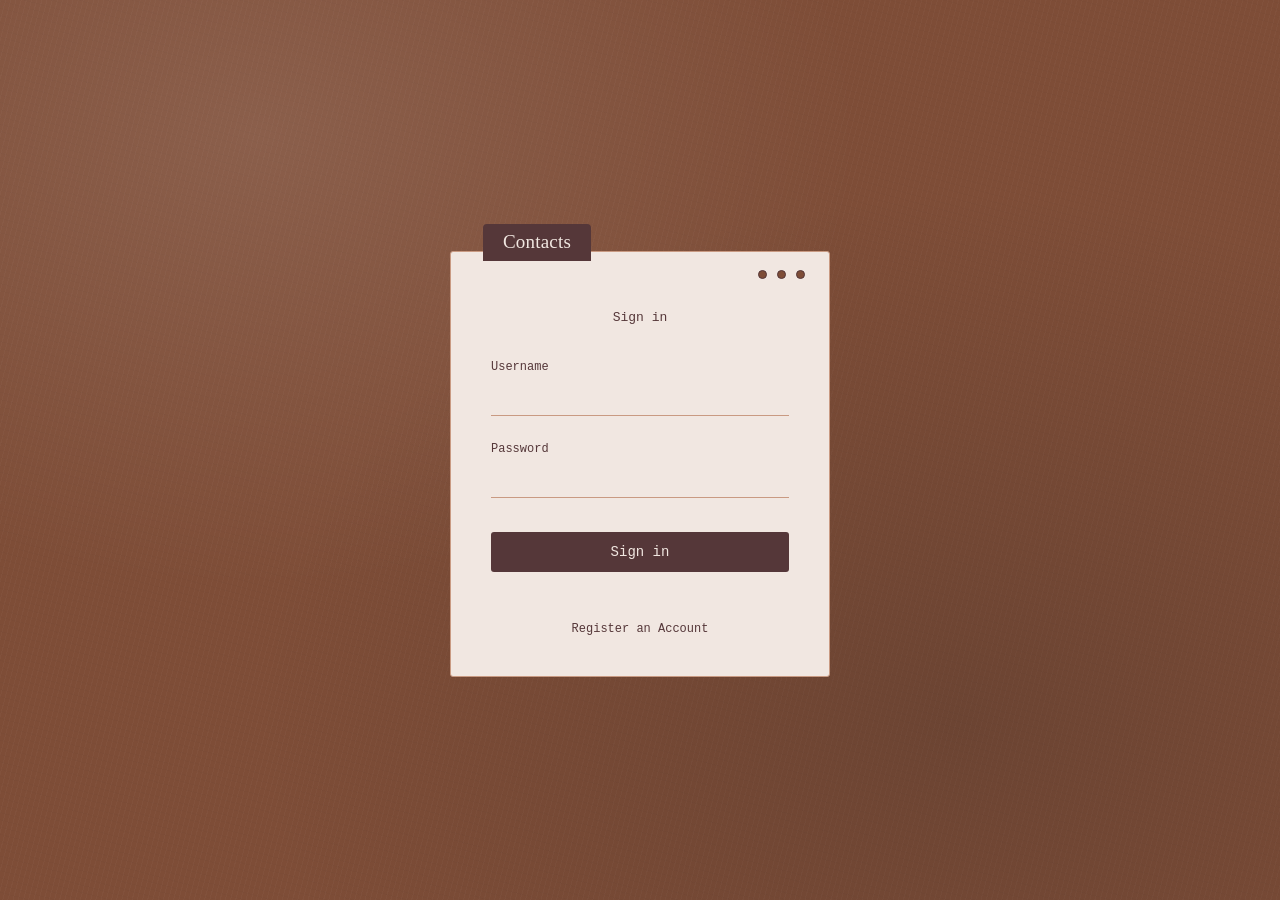
<file: index.html>
<!DOCTYPE html>
<html lang="en">
<head>
  <meta charset="UTF-8">
  <meta name="viewport" content="width=device-width, initial-scale=1.0">
  <title>Contacts &mdash; Sign in</title>
  <link rel="stylesheet" href="css/styles.css">
</head>
<body>

  <main class="card">
    <div class="card__tab">Contacts</div>

    <div class="card__holes" aria-hidden="true">
      <span class="hole"></span>
      <span class="hole"></span>
      <span class="hole"></span>
    </div>

    <p class="card__intro">Sign in</p>

    <form class="card__form" id="login-form">

      <div class="field">
        <label for="username">Username</label>
        <input type="text" id="username" name="username" autocomplete="username" required>
      </div>

      <div class="field">
        <label for="password">Password</label>
        <input type="password" id="password" name="password" autocomplete="current-password" required>
      </div>

      <button type="submit" class="card__submit">Sign in</button>

      <p id="login-message" class="form-message" aria-live="polite"></p>

      <a class="card__forgot" href="register.html">Register an Account</a>

    </form>
  </main>

  <script src="js/login.js"></script>
</body>
</html>
</file>
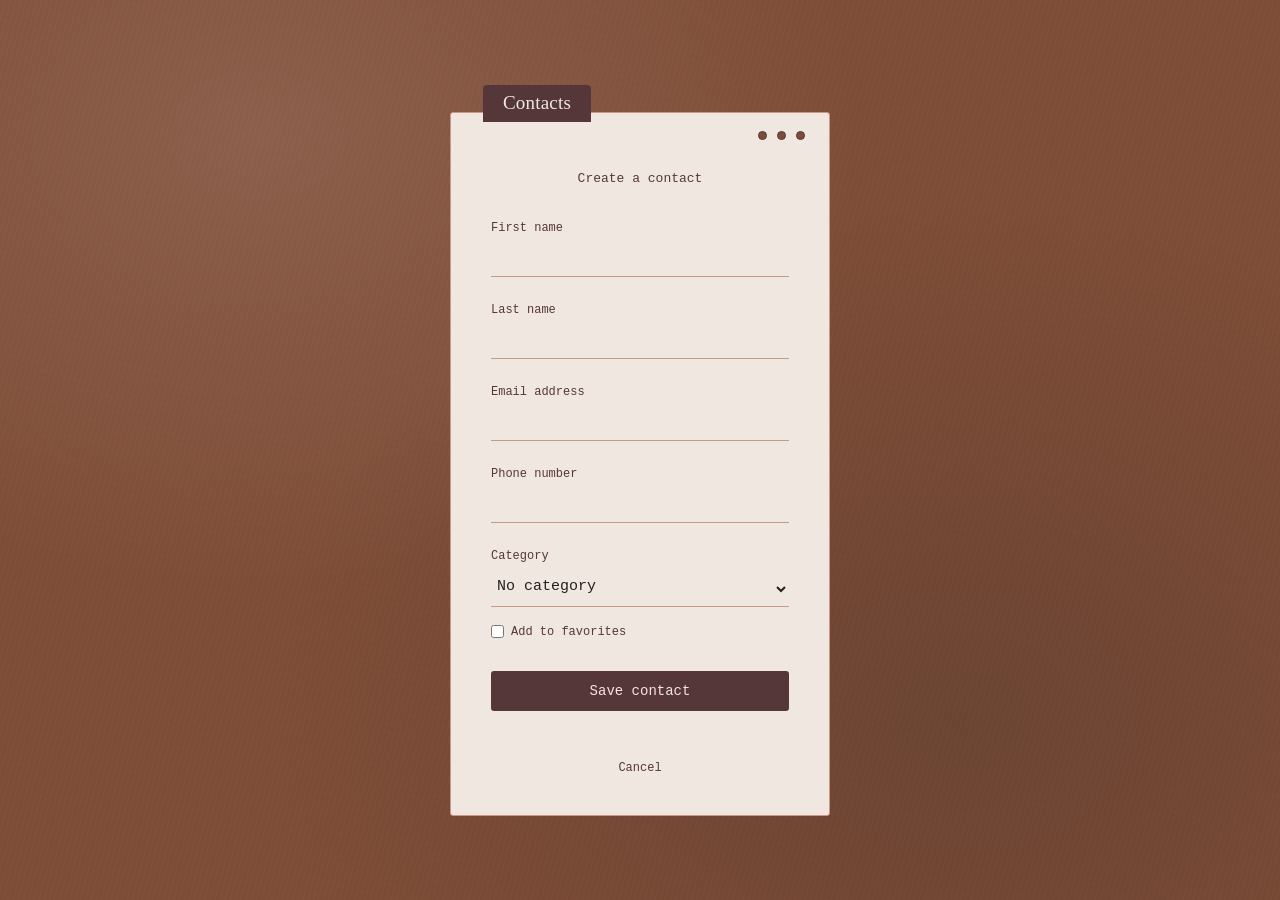
<file: create-contact.html>
<!DOCTYPE html>
<html lang="en">
<head>
  <meta charset="UTF-8">
  <meta name="viewport" content="width=device-width, initial-scale=1.0">
  <title>Contacts &mdash; Create Contact</title>
  <link rel="stylesheet" href="css/styles.css">
</head>
<body>

  <main class="card card--form-page">
    <div class="card__tab">Contacts</div>

    <div class="card__holes" aria-hidden="true">
      <span class="hole"></span>
      <span class="hole"></span>
      <span class="hole"></span>
    </div>

    <p class="card__intro">Create a contact</p>

    <form class="card__form" id="create-contact-form">
      <div class="field">
        <label for="first-name">First name</label>
        <input type="text" id="first-name" name="firstName" autocomplete="given-name" required maxlength="50">
      </div>

      <div class="field">
        <label for="last-name">Last name</label>
        <input type="text" id="last-name" name="lastName" autocomplete="family-name" required maxlength="50">
      </div>

      <div class="field">
        <label for="email">Email address</label>
        <input type="email" id="email" name="emailAddress" autocomplete="email" required maxlength="50">
      </div>

      <div class="field">
        <label for="phone">Phone number</label>
        <input type="tel" id="phone" name="phone" autocomplete="tel" inputmode="tel" required maxlength="25" pattern="[0-9+(). -]+" title="Enter a valid 10-digit phone number.">
      </div>

      <div class="field">
        <label for="category">Category</label>
        <select id="category" name="category">
          <option value="">No category</option>
          <option value="Family">Family</option>
          <option value="Friends">Friends</option>
          <option value="Work">Work</option>
          <option value="School">School</option>
        </select>
      </div>

      <label class="field-checkbox" for="favorite">
        <input type="checkbox" id="favorite" name="favorite">
        Add to favorites
      </label>

      <button type="submit" class="card__submit">Save contact</button>
      <p id="create-contact-message" class="form-message" aria-live="polite"></p>
      <a class="card__forgot" href="user.html">Cancel</a>
    </form>
  </main>

  <script src="js/create-contact.js"></script>
</body>
</html>
</file>
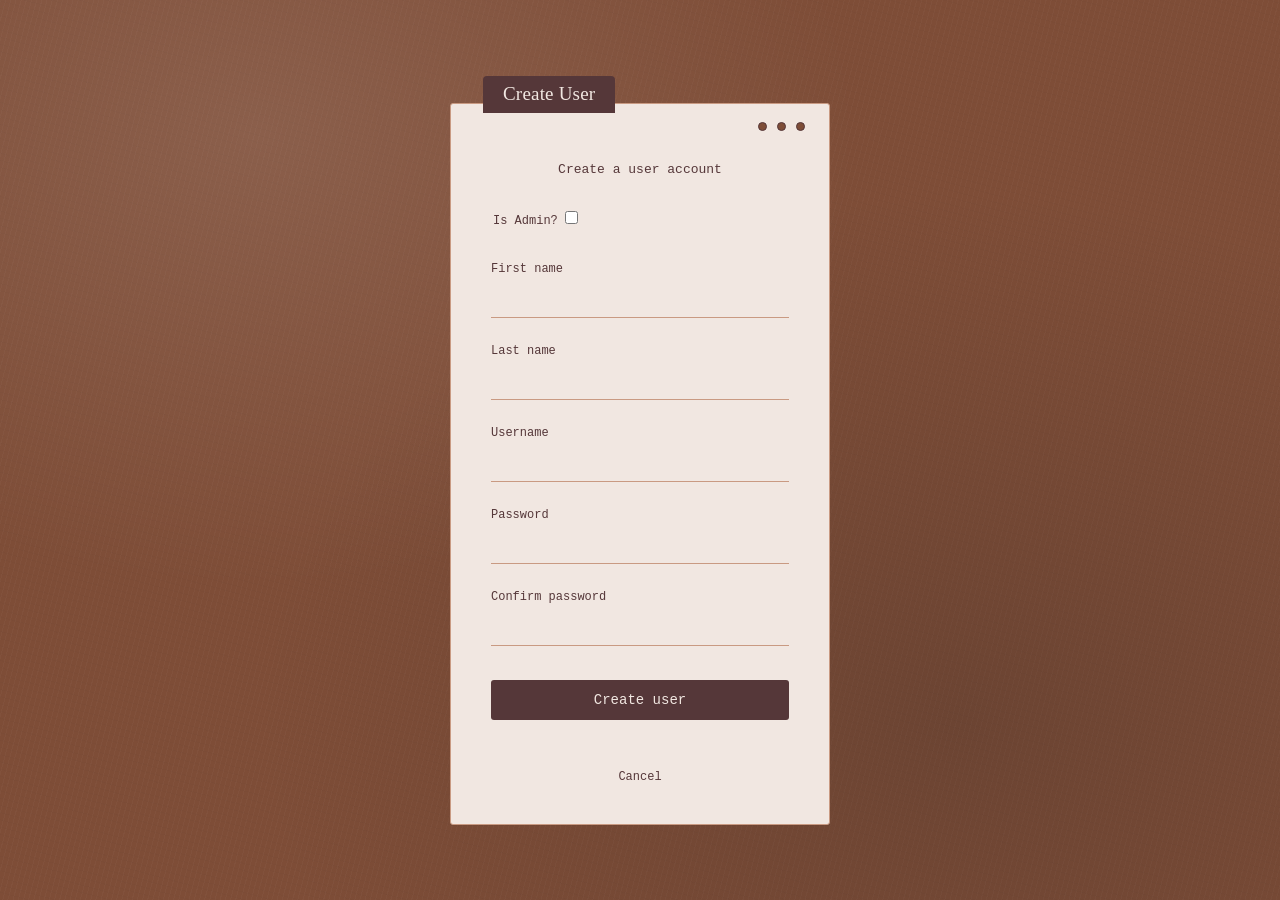
<file: create-user.html>
<!DOCTYPE html>
<html lang="en">
<head>
  <meta charset="UTF-8">
  <meta name="viewport" content="width=device-width, initial-scale=1.0">
  <title>Contacts &mdash; Create User</title>
  <link rel="stylesheet" href="css/styles.css">
</head>
<body>

  <main class="card card--form-page">
    <div class="card__tab">Create User</div>
    <div class="card__holes" aria-hidden="true">
      <span class="hole"></span><span class="hole"></span><span class="hole"></span>
    </div>

    <p class="card__intro">Create a user account</p>

    <form class="card__form" id="create-user-form">
      <fieldset class="field field--role">
        <div class="role-options">
          <label class="role-option">Is Admin? <input type="checkbox" id="is-admin" name="isAdmin"></label>
        </div>
      </fieldset>

      <div class="field">
        <label for="first-name">First name</label>
        <input type="text" id="first-name" name="firstName" autocomplete="given-name" required maxlength="50">
      </div>

      <div class="field">
        <label for="last-name">Last name</label>
        <input type="text" id="last-name" name="lastName" autocomplete="family-name" required maxlength="50">
      </div>

      <div class="field">
        <label for="username">Username</label>
        <input type="text" id="username" name="username" autocomplete="username" required maxlength="50">
      </div>

      <div class="field">
        <label for="password">Password</label>
        <input type="password" id="password" name="password" autocomplete="new-password" required>
      </div>

      <div class="field">
        <label for="confirm-password">Confirm password</label>
        <input type="password" id="confirm-password" name="confirmPassword" autocomplete="new-password" required>
      </div>

      <button type="submit" class="card__submit">Create user</button>
      <p id="create-user-message" class="form-message" aria-live="polite"></p>
      <a class="card__forgot" href="admin.html">Cancel</a>
    </form>
  </main>

  <script src="js/create-user.js"></script>
</body>
</html>
</file>
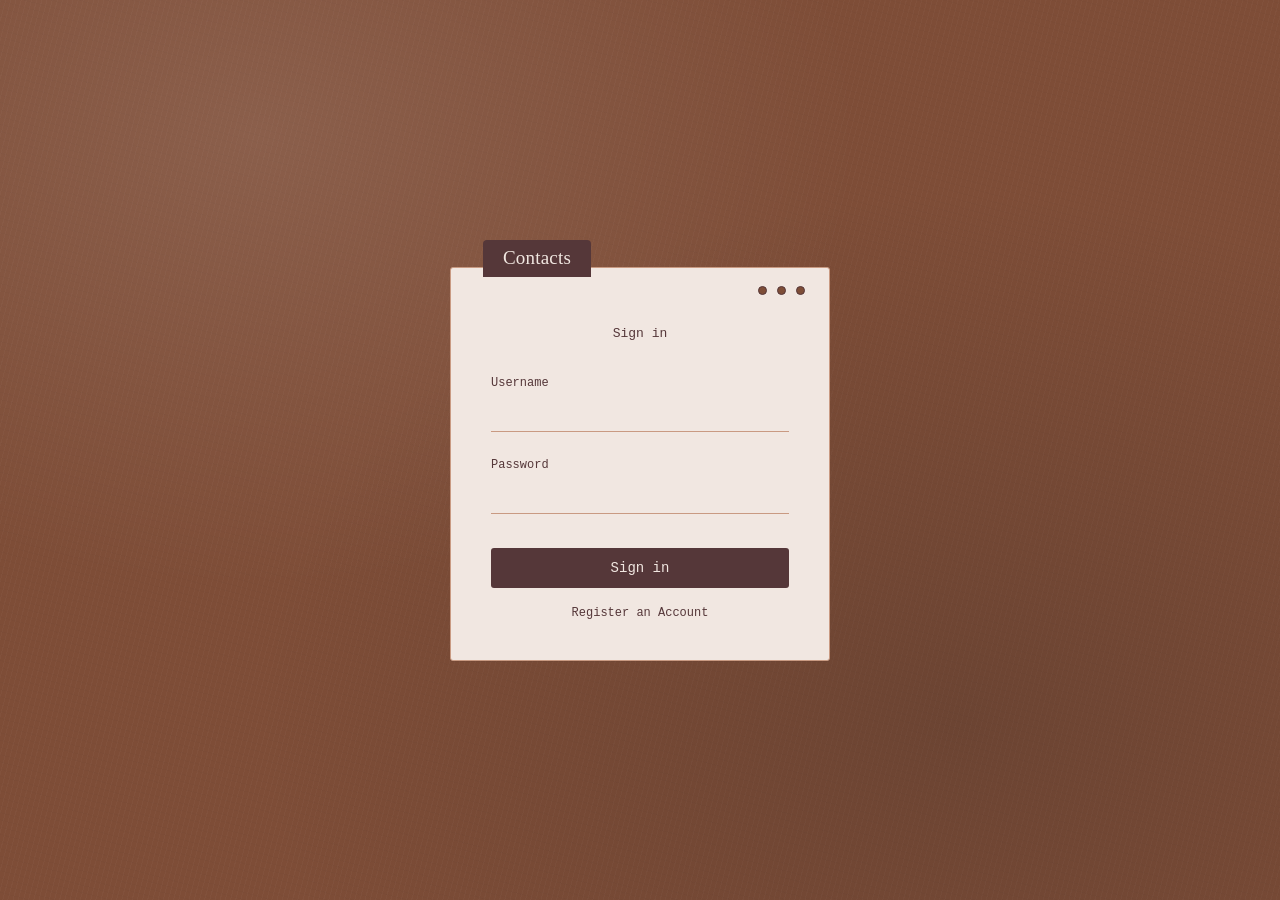
<file: login.html>
<!DOCTYPE html>
<html lang="en">
<head>
  <meta charset="UTF-8">
  <meta name="viewport" content="width=device-width, initial-scale=1.0">
  <title>Contacts &mdash; Sign in</title>
  <link rel="stylesheet" href="css/styles.css">
</head>
<body>

  <main class="card">
    <div class="card__tab">Contacts</div>

    <div class="card__holes" aria-hidden="true">
      <span class="hole"></span>
      <span class="hole"></span>
      <span class="hole"></span>
    </div>

    <p class="card__intro">Sign in</p>

    <form class="card__form" action="login.php" method="post">

      <div class="field">
        <label for="username">Username</label>
        <input type="text" id="username" name="username" autocomplete="username" required>
      </div>

      <div class="field">
        <label for="password">Password</label>
        <input type="password" id="password" name="password" autocomplete="current-password" required>
      </div>

      <button type="submit" class="card__submit">Sign in</button>

      <a class="card__forgot" href="register.html">Register an Account</a>

    </form>
  </main>

</body>
</html>
</file>
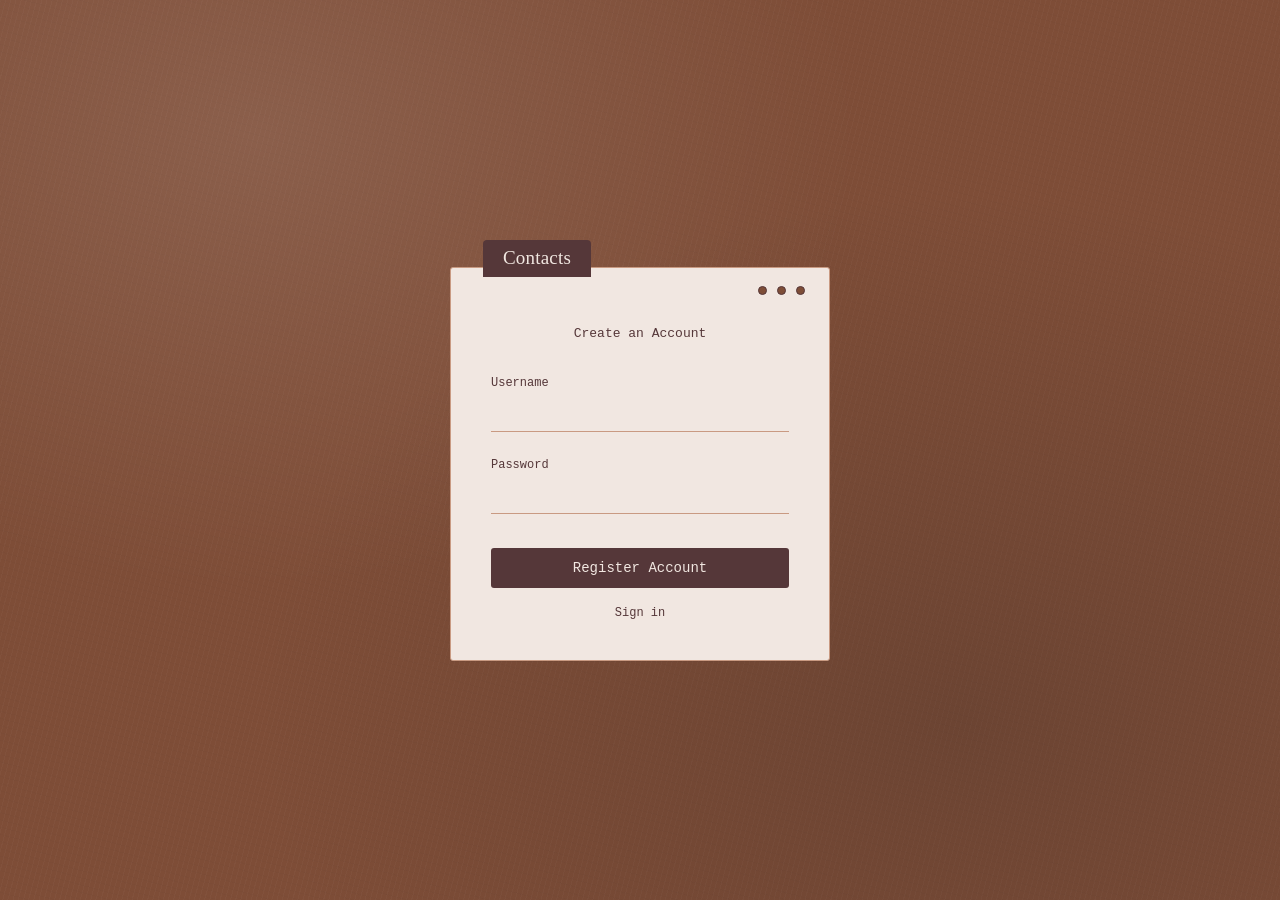
<file: register.html>
<!DOCTYPE html>
<html lang="en">
<head>
  <meta charset="UTF-8">
  <meta name="viewport" content="width=device-width, initial-scale=1.0">
  <title>Contacts &mdash; Sign in</title>
  <link rel="stylesheet" href="css/styles.css">
</head>
<body>

  <main class="card">
    <div class="card__tab">Contacts</div>

    <div class="card__holes" aria-hidden="true">
      <span class="hole"></span>
      <span class="hole"></span>
      <span class="hole"></span>
    </div>

    <p class="card__intro">Create an Account</p>

    <form class="card__form" action="login.php" method="post">

      <div class="field">
        <label for="username">Username</label>
        <input type="text" id="username" name="username" autocomplete="username" required>
      </div>

      <div class="field">
        <label for="password">Password</label>
        <input type="password" id="password" name="password" autocomplete="current-password" required>
      </div>

      <button type="submit" class="card__submit">Register Account</button>

      <a class="card__forgot" href="login.html">Sign in</a>

    </form>
  </main>

</body>
</html>
</file>
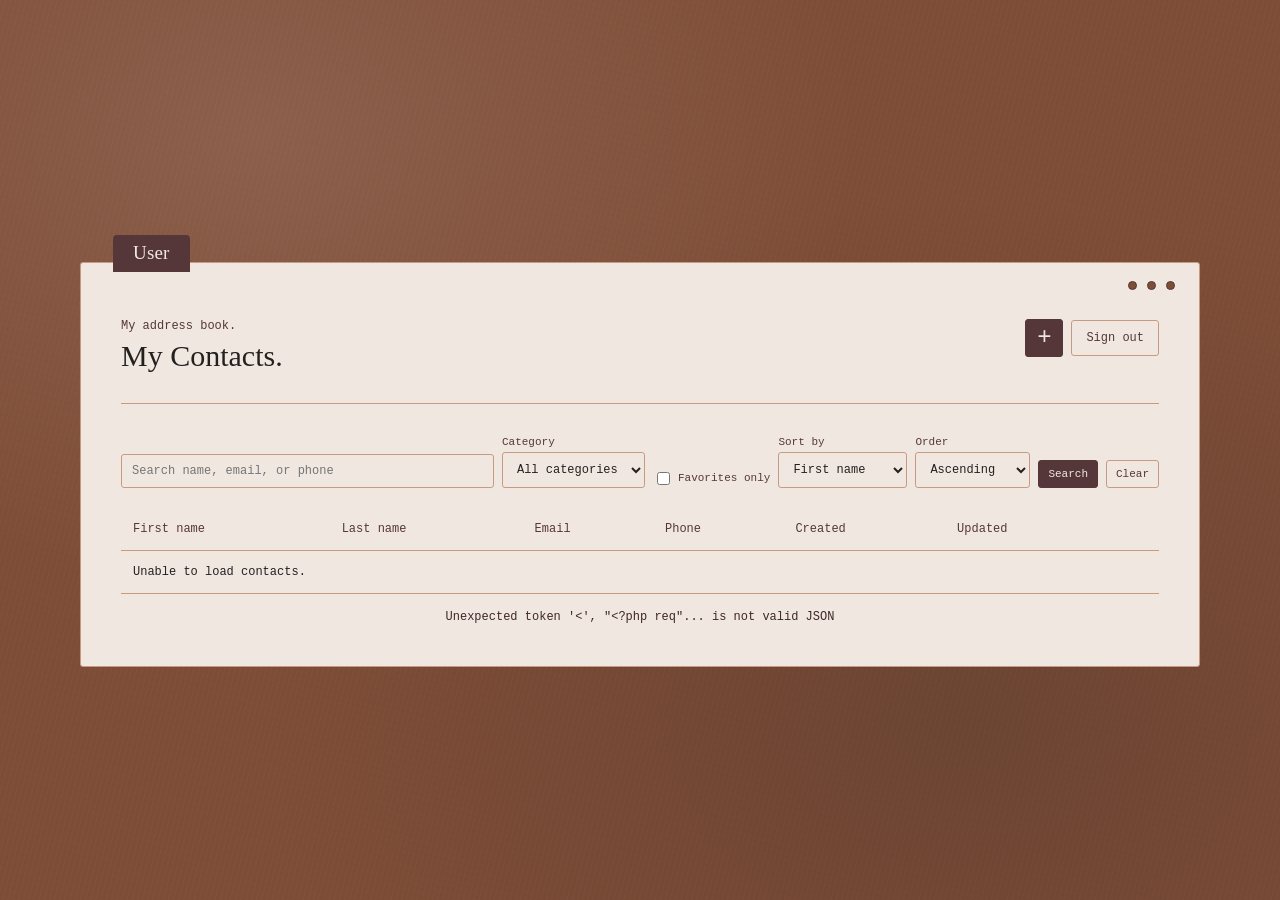
<file: user.html>
<!DOCTYPE html>
<html lang="en">
<head>
  <meta charset="UTF-8">
  <meta name="viewport" content="width=device-width, initial-scale=1.0">
  <title>Contacts &mdash; My Contacts</title>
  <link rel="stylesheet" href="css/styles.css">
</head>
<body>

  <main class="dashboard">
    <div class="dashboard__tab">User</div>
    <div class="card__holes" aria-hidden="true">
      <span class="hole"></span><span class="hole"></span><span class="hole"></span>
    </div>

    <header class="dashboard__header">
      <div>
        <p class="dashboard__eyebrow">My address book.</p>
        <h1>My Contacts.</h1>
      </div>
      <div class="dashboard__header-actions">
        <a href="create-contact.html" class="button button--add" aria-label="Add a contact">+</a>
        <button type="button" id="sign-out-button" class="button button--secondary">Sign out</button>
      </div>
    </header>

    <section aria-labelledby="contacts-heading">
      <h2 id="contacts-heading" class="sr-only">My contacts</h2>
      <form id="contact-search-form" class="contacts-search" role="search">
        <div class="contacts-search__field contacts-search__field--query">
          <label class="sr-only" for="contact-search">Search contacts</label>
          <input id="contact-search" name="search" type="search" placeholder="Search name, email, or phone" autocomplete="off">
        </div>
        <div class="contacts-search__field">
          <label for="contact-category">Category</label>
          <select id="contact-category" name="category">
            <option value="">All categories</option>
            <option value="Family">Family</option>
            <option value="Friends">Friends</option>
            <option value="Work">Work</option>
            <option value="School">School</option>
          </select>
        </div>
        <label class="contacts-search__checkbox" for="favorites-only">
          <input id="favorites-only" name="favoritesOnly" type="checkbox">
          Favorites only
        </label>
        <div class="contacts-search__field">
          <label for="contact-sort">Sort by</label>
          <select id="contact-sort" name="sortBy">
            <option value="firstName">First name</option>
            <option value="lastName">Last name</option>
            <option value="dateAdded">Date created</option>
          </select>
        </div>
        <div class="contacts-search__field">
          <label for="contact-sort-order">Order</label>
          <select id="contact-sort-order" name="sortOrder">
            <option value="ASC">Ascending</option>
            <option value="DESC">Descending</option>
          </select>
        </div>
        <div class="contacts-search__actions">
          <button type="submit" class="button button--small">Search</button>
          <button type="button" id="clear-search-button" class="button button--small button--secondary">Clear</button>
        </div>
      </form>
      <div class="table-wrap">
        <table class="data-table">
          <thead>
            <tr>
              <th scope="col">First name</th><th scope="col">Last name</th><th scope="col">Email</th>
              <th scope="col">Phone</th><th scope="col">Created</th><th scope="col">Updated</th><th scope="col"><span class="sr-only">Actions</span></th>
            </tr>
          </thead>
          <tbody>
            <tr><td colspan="7">Loading contacts...</td></tr>
          </tbody>
        </table>
        <p id="contacts-message" class="form-message" aria-live="polite"></p>
      </div>
    </section>
  </main>

  <dialog id="edit-contact-dialog" class="edit-contact-dialog" aria-labelledby="edit-contact-title" aria-describedby="edit-contact-description">
    <form id="edit-contact-form" method="dialog">
      <h2 id="edit-contact-title">Edit contact</h2>
      <p id="edit-contact-description" class="dialog-intro">Update this contact's details.</p>

      <div class="field">
        <label for="edit-first-name">First name</label>
        <input type="text" id="edit-first-name" name="firstName" autocomplete="given-name" required maxlength="50">
      </div>
      <div class="field">
        <label for="edit-last-name">Last name</label>
        <input type="text" id="edit-last-name" name="lastName" autocomplete="family-name" required maxlength="50">
      </div>
      <div class="field">
        <label for="edit-email">Email address</label>
        <input type="email" id="edit-email" name="emailAddress" autocomplete="email" required maxlength="50">
      </div>
      <div class="field">
        <label for="edit-phone">Phone number</label>
        <input type="tel" id="edit-phone" name="phone" autocomplete="tel" inputmode="tel" required maxlength="25" pattern="[0-9+(). -]+" title="Enter a valid 10-digit phone number.">
      </div>
      <div class="field">
        <label for="edit-category">Category</label>
        <select id="edit-category" name="category">
          <option value="">No category</option>
          <option value="Family">Family</option>
          <option value="Friends">Friends</option>
          <option value="Work">Work</option>
          <option value="School">School</option>
        </select>
      </div>
      <label class="field-checkbox" for="edit-favorite">
        <input type="checkbox" id="edit-favorite" name="favorite">
        Add to favorites
      </label>

      <p id="edit-contact-message" class="form-message" aria-live="polite"></p>
      <div class="dialog-actions">
        <button type="button" id="cancel-edit-contact" class="button button--small button--secondary">Cancel</button>
        <button type="submit" id="save-edit-contact" class="button button--small">Save changes</button>
      </div>
    </form>
  </dialog>

  <script src="js/user.js"></script>
</body>
</html>
</file>
<file: css/styles.css>
/* ---------------------------------------------
   Tokens
--------------------------------------------- */
:root {
  --paper: #F1E7E1;
  --paper-edge: #7E4D37;
  --ink: #232020;
  --ink-soft: #553739;
  --rule: #C99A82;
  --clay: #553739;
  --clay-dark: #3D2728;
  --teal: #553739;

  --serif: Georgia, "Iowan Old Style", "Palatino Linotype", serif;
  --mono: ui-monospace, "SF Mono", Menlo, "Courier New", monospace;
}

* {
  box-sizing: border-box;
}

html, body {
  height: 100%;
}

body {
  margin: 0;
  display: flex;
  align-items: center;
  justify-content: center;
  min-height: 100vh;
  padding: 48px 20px;
  background-color: var(--paper-edge);
  background-image:
    radial-gradient(ellipse at 20% 15%, rgba(255, 255, 255, 0.10), transparent 42%),
    radial-gradient(ellipse at 75% 80%, rgba(35, 32, 32, 0.20), transparent 52%),
    repeating-linear-gradient(105deg, rgba(255, 255, 255, 0.025) 0 1px, transparent 1px 5px),
    repeating-linear-gradient(15deg, rgba(35, 32, 32, 0.025) 0 1px, transparent 1px 7px);
  font-family: var(--mono);
  color: var(--ink);
}

/* ---------------------------------------------
   The card
--------------------------------------------- */
.card {
  position: relative;
  width: 100%;
  max-width: 380px;
  background: var(--paper);
  border: 1px solid var(--rule);
  border-radius: 3px;
  box-shadow: 0 1px 0 rgba(38, 37, 31, 0.04);
  padding: 56px 40px 40px;
  margin-top: 28px;
}

.card__tab {
  position: absolute;
  top: -28px;
  left: 32px;
  background: var(--clay);
  color: var(--paper);
  font-family: var(--serif);
  font-size: 19px;
  letter-spacing: 0.01em;
  padding: 7px 20px 8px;
  border-radius: 4px 4px 0 0;
}

.card__holes {
  position: absolute;
  top: 18px;
  right: 24px;
  display: flex;
  gap: 10px;
}

.hole {
  width: 9px;
  height: 9px;
  border-radius: 50%;
  background: var(--paper-edge);
  border: 1px solid var(--teal);
  display: block;
}

.card__intro {
  margin: 0 0 32px;
  font-size: 13px;
  color: var(--ink-soft);
  text-align: center;
  line-height: 1.5;
}

/* ---------------------------------------------
   Form
--------------------------------------------- */
.card__form {
  display: flex;
  flex-direction: column;
}

.field {
  margin-bottom: 26px;
}

.field label {
  display: block;
  font-size: 12px;
  color: var(--ink-soft);
  margin-bottom: 8px;
}

.field input,
.field select {
  width: 100%;
  border: none;
  border-bottom: 1px solid var(--rule);
  background: transparent;
  padding: 6px 2px 10px;
  font-family: var(--mono);
  font-size: 15px;
  color: var(--ink);
  outline-offset: 4px;
}

.field input::placeholder {
  color: #9A7772;
}

.field--role {
  border: 0;
  padding: 0;
}

.field--role legend {
  padding: 0;
  font-size: 12px;
  color: var(--ink-soft);
  margin-bottom: 8px;
}

.role-options {
  display: flex;
  flex-wrap: wrap;
  align-items: center;
  gap: 12px;
}

.role-default { color: var(--ink-soft); font-size: 12px; }
.role-option { display: inline-flex; align-items: center; gap: 6px; color: var(--ink); }
.role-option input { width: auto; margin: 0; padding: 0; accent-color: var(--clay); }

.field input:focus,
.field select:focus {
  border-bottom-color: var(--clay);
}

.field input:focus-visible,
.field select:focus-visible {
  outline: 2px solid var(--clay);
}

.card__submit {
  margin-top: 8px;
  padding: 12px 18px;
  border: none;
  border-radius: 3px;
  background: var(--clay);
  color: var(--paper);
  font-family: var(--mono);
  font-size: 14px;
  cursor: pointer;
  transition: background-color 0.15s ease;
}

.card__submit:hover {
  background: var(--clay-dark);
}

.card__submit:focus-visible {
  outline: 2px solid var(--teal);
  outline-offset: 3px;
}

.card__forgot {
  margin-top: 18px;
  text-align: center;
  font-size: 12px;
  color: var(--ink-soft);
  text-decoration: none;
}

.card__forgot:hover {
  color: var(--clay);
  text-decoration: underline;
}

.field-checkbox {
  display: inline-flex;
  align-items: center;
  gap: 7px;
  margin: -8px 0 24px;
  color: var(--ink-soft);
  font-size: 12px;
}

.field-checkbox input { margin: 0; accent-color: var(--clay); }

.form-message {
  min-height: 18px;
  margin: 14px 0 0;
  text-align: center;
  font-size: 12px;
  line-height: 1.5;
  color: var(--ink-soft);
}

.form-message--success { color: #2D5A3F; }
.form-message--error { color: var(--clay-dark); }

.card__submit:disabled {
  cursor: wait;
  opacity: 0.7;
}

/* ---------------------------------------------
   Dashboard outlines
--------------------------------------------- */
.dashboard {
  position: relative;
  width: min(100%, 1120px);
  background: var(--paper);
  border: 1px solid var(--rule);
  border-radius: 3px;
  box-shadow: 0 1px 0 rgba(38, 37, 31, 0.04);
  padding: 56px 40px 40px;
  margin-top: 28px;
}

.dashboard__tab {
  position: absolute;
  top: -28px;
  left: 32px;
  background: var(--clay);
  color: var(--paper);
  font-family: var(--serif);
  font-size: 19px;
  letter-spacing: 0.01em;
  padding: 7px 20px 8px;
  border-radius: 4px 4px 0 0;
}

.dashboard__header {
  display: flex;
  align-items: flex-start;
  justify-content: space-between;
  gap: 24px;
  margin-bottom: 32px;
  padding-bottom: 24px;
  border-bottom: 1px solid var(--rule);
}

.dashboard__eyebrow, .dashboard__intro {
  margin: 0;
  font-size: 12px;
  color: var(--ink-soft);
}

.dashboard h1 {
  margin: 6px 0;
  font-family: var(--serif);
  font-size: 30px;
  font-weight: normal;
}

.dashboard__header-actions, .table-actions {
  display: flex;
  align-items: center;
  gap: 8px;
}

.button {
  display: inline-flex;
  align-items: center;
  justify-content: center;
  padding: 10px 14px;
  border: 1px solid var(--clay);
  border-radius: 3px;
  background: var(--clay);
  color: var(--paper);
  font-family: var(--mono);
  font-size: 12px;
  cursor: pointer;
  text-decoration: none;
}

.button:hover { background: var(--clay-dark); border-color: var(--clay-dark); }
.button:focus-visible { outline: 2px solid var(--teal); outline-offset: 3px; }
.button--secondary { background: transparent; color: var(--ink-soft); border-color: var(--rule); }
.button--secondary:hover { background: var(--paper-edge); color: var(--ink); border-color: var(--rule); }
.button--small { padding: 7px 9px; font-size: 11px; white-space: nowrap; }
.button--danger { background: transparent; color: var(--clay); }
.button--danger:hover { color: var(--paper); }
.button--edit { background: transparent; color: var(--ink-soft); line-height: 1; }
.button--edit:hover { color: var(--paper); }
.contact-actions .button--edit,
.contact-actions .button--danger {
  width: 30px;
  height: 30px;
  padding: 0;
  font-size: 15px;
}
.button--add { width: 38px; height: 38px; padding: 0; font-size: 24px; line-height: 1; }
.account-status { color: var(--ink-soft); font-size: 11px; }

.reset-password-dialog {
  width: min(100% - 40px, 380px);
  border: 1px solid var(--rule);
  border-radius: 3px;
  background: var(--paper);
  color: var(--ink);
  padding: 28px;
}

.reset-password-dialog::backdrop { background: rgba(35, 32, 32, 0.45); }
.reset-password-dialog h2 { margin: 0 0 12px; font-family: var(--serif); font-weight: normal; }
.reset-password-dialog label { display: block; margin: 18px 0 8px; font-size: 12px; color: var(--ink-soft); }
.reset-password-dialog input { width: 100%; border: none; border-bottom: 1px solid var(--rule); background: transparent; padding: 6px 2px 10px; font: inherit; color: var(--ink); }
.dialog-actions { display: flex; justify-content: flex-end; gap: 8px; margin-top: 24px; }

.edit-contact-dialog {
  width: min(100% - 40px, 460px);
  border: 1px solid var(--rule);
  border-radius: 3px;
  background: var(--paper);
  color: var(--ink);
  padding: 28px;
}

.edit-contact-dialog::backdrop { background: rgba(35, 32, 32, 0.45); }
.edit-contact-dialog h2 { margin: 0; font-family: var(--serif); font-weight: normal; }
.edit-contact-dialog .dialog-intro { margin: 8px 0 26px; color: var(--ink-soft); font-size: 12px; }
.edit-contact-dialog .field { margin-bottom: 20px; }
.edit-contact-dialog .form-message { margin-top: 4px; text-align: left; }

.table-wrap { overflow-x: auto; }

.contacts-search {
  display: flex;
  align-items: flex-end;
  flex-wrap: wrap;
  gap: 8px;
  margin: 0 0 20px;
}

.contacts-search__field {
  display: flex;
  flex-direction: column;
  gap: 4px;
  color: var(--ink-soft);
  font-size: 11px;
}

.contacts-search__field--query {
  flex: 1 1 200px;
}

.contacts-search input[type="search"],
.contacts-search select {
  min-width: 0;
  border: 1px solid var(--rule);
  border-radius: 3px;
  background: transparent;
  padding: 9px 10px;
  font: inherit;
  font-size: 12px;
  color: var(--ink);
}

.contacts-search input[type="search"] { width: 100%; }

.contacts-search input:focus-visible,
.contacts-search select:focus-visible {
  outline: 2px solid var(--teal);
  outline-offset: 2px;
}

.contacts-search__checkbox {
  display: inline-flex;
  align-items: center;
  gap: 5px;
  margin-top: 17px;
  color: var(--ink-soft);
  font-size: 11px;
  white-space: nowrap;
}

.contacts-search__checkbox input { accent-color: var(--clay); }
.contacts-search__actions { display: flex; gap: 8px; margin-top: 17px; }

.data-table {
  width: 100%;
  border-collapse: collapse;
  font-size: 12px;
  text-align: left;
}

.data-table th, .data-table td {
  padding: 14px 12px;
  border-bottom: 1px solid var(--rule);
  white-space: nowrap;
}

.data-table th { color: var(--ink-soft); font-weight: normal; }
.data-table tbody tr:hover { background: rgba(237, 230, 214, 0.45); }

.sr-only {
  position: absolute;
  width: 1px;
  height: 1px;
  padding: 0;
  margin: -1px;
  overflow: hidden;
  clip: rect(0, 0, 0, 0);
  white-space: nowrap;
  border: 0;
}

/* ---------------------------------------------
   Small screens
--------------------------------------------- */
@media (max-width: 420px) {
  .card {
    padding: 52px 24px 32px;
  }

  .dashboard { padding: 52px 24px 32px; }
  .dashboard__header { align-items: stretch; flex-direction: column; }
}

/* ---------------------------------------------
   Reduced motion
--------------------------------------------- */
@media (prefers-reduced-motion: reduce) {
  .card__submit {
    transition: none;
  }
}
</file>
